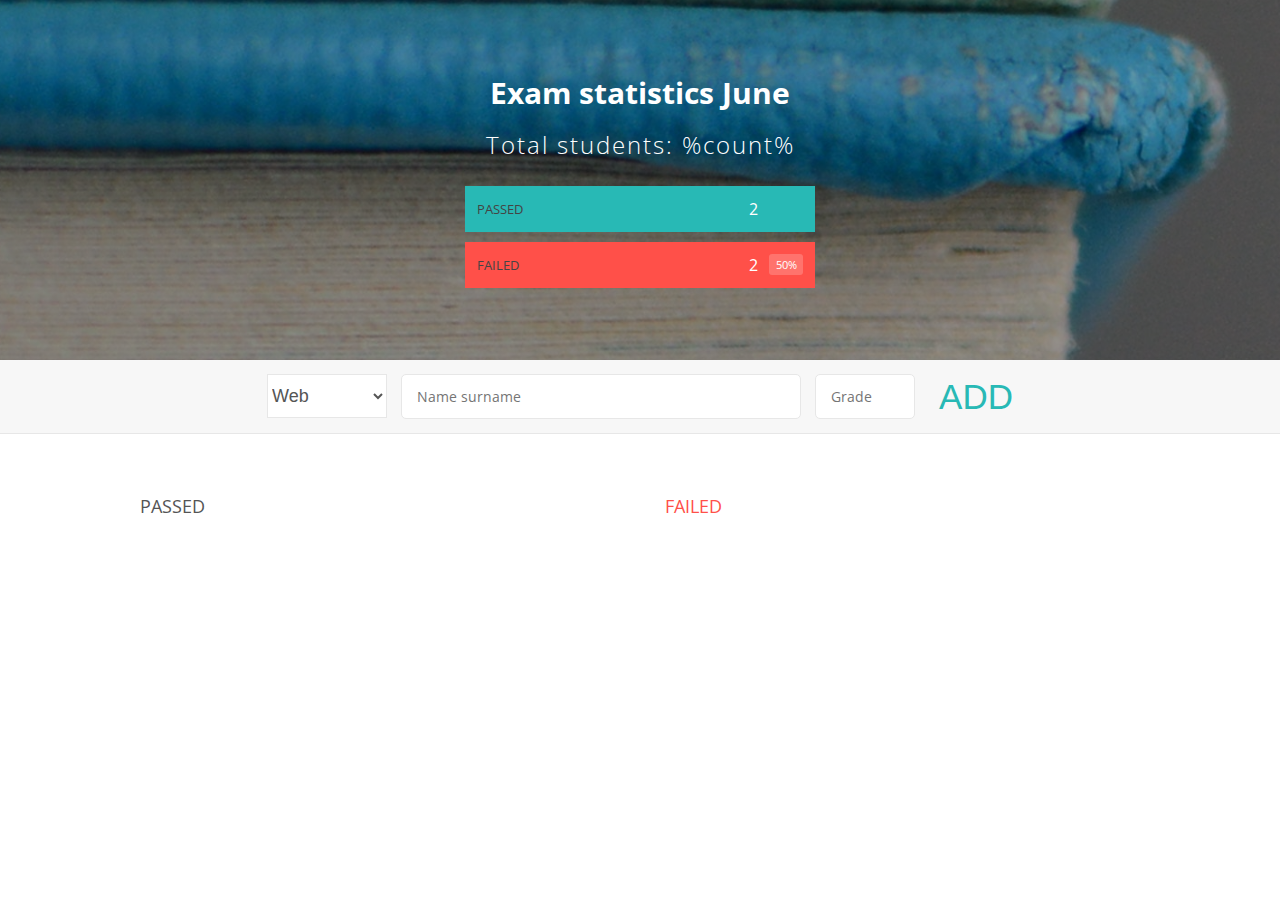
<file: examStatistics/index.html>
<!DOCTYPE html>
<html lang="en">

<head>
    <meta charset="UTF-8">
    <link href="https://fonts.googleapis.com/css?family=Open+Sans:100,300,400,600" rel="stylesheet" type="text/css">
    <link type="text/css" rel="stylesheet" href="./css/style.css">
    <title>Exam statistics</title>
</head>

<body>

    <div class="top">
        <div class="exam">
            <div class="exam-title">
                Exam statistics
                <span class="exam-title-month">June</span>
            </div>

            <div class="exam-total">Total students: %count%</div>

            <div class="exam-passed clearfix">
                <div class="exam-passed-text">passed</div>
                <div class="right">
                    <div class="exam-passed-count">2</div>
                    <div class="exam-passed-percentage">&nbsp;</div>
                </div>
            </div>

            <div class="exam-failed clearfix">
                <div class="exam-failed-text">failed</div>
                <div class="right clearfix">
                    <div class="exam-failed-count">2</div>
                    <div class="exam-failed-percentage">50%</div>
                </div>
            </div>
        </div>
    </div>

    <div class="bottom">
        <div class="add">
            <div class="add-container">
                <select class="add-subject">
                    <option value="web" selected>Web</option>
                    <option value="js">JavaScript</option>
                    <option value="spa">SPA</option>
                </select>
                <input type="text" class="add-student-name" placeholder="Name surname">
                <input type="number" class="add-grade" min="5" max="10" placeholder="Grade">
                <button class="add-btn">ADD</i>
                </button>
            </div>
        </div>

        <div class="container clearfix">
            <div class="passed">
                <h2 class="passed-title">passed</h2>

                <div class="passed-list">

                    <!-- <div class="item clearfix" id="passed-0">
                        <div class="item-description">Roger Federer</div>
                        <div class="right clearfix">
                            <div class="item-value">10</div>
                            <div class="item-delete">
                                <button class="item-delete-btn">x</i>
                                </button>
                            </div>
                        </div>
                    </div>-->

                </div>
            </div>

            <div class="failed">
                <h2 class="failed-title">failed</h2>

                <div class="failed-list">

                    <!-- <div class="item clearfix" id="failed-0">
                        <div class="item-description">John Doe</div>
                        <div class="right clearfix">
                            <div class="item-value">5</div>
                            <div class="item-delete">
                                <button class="item-delete-btn">x</i>
                                </button>
                            </div>
                        </div>
                    </div> -->

                </div>
            </div>
        </div>

    </div>

    <script src="./js/app.js"></script>
</body>

</html>
</file>
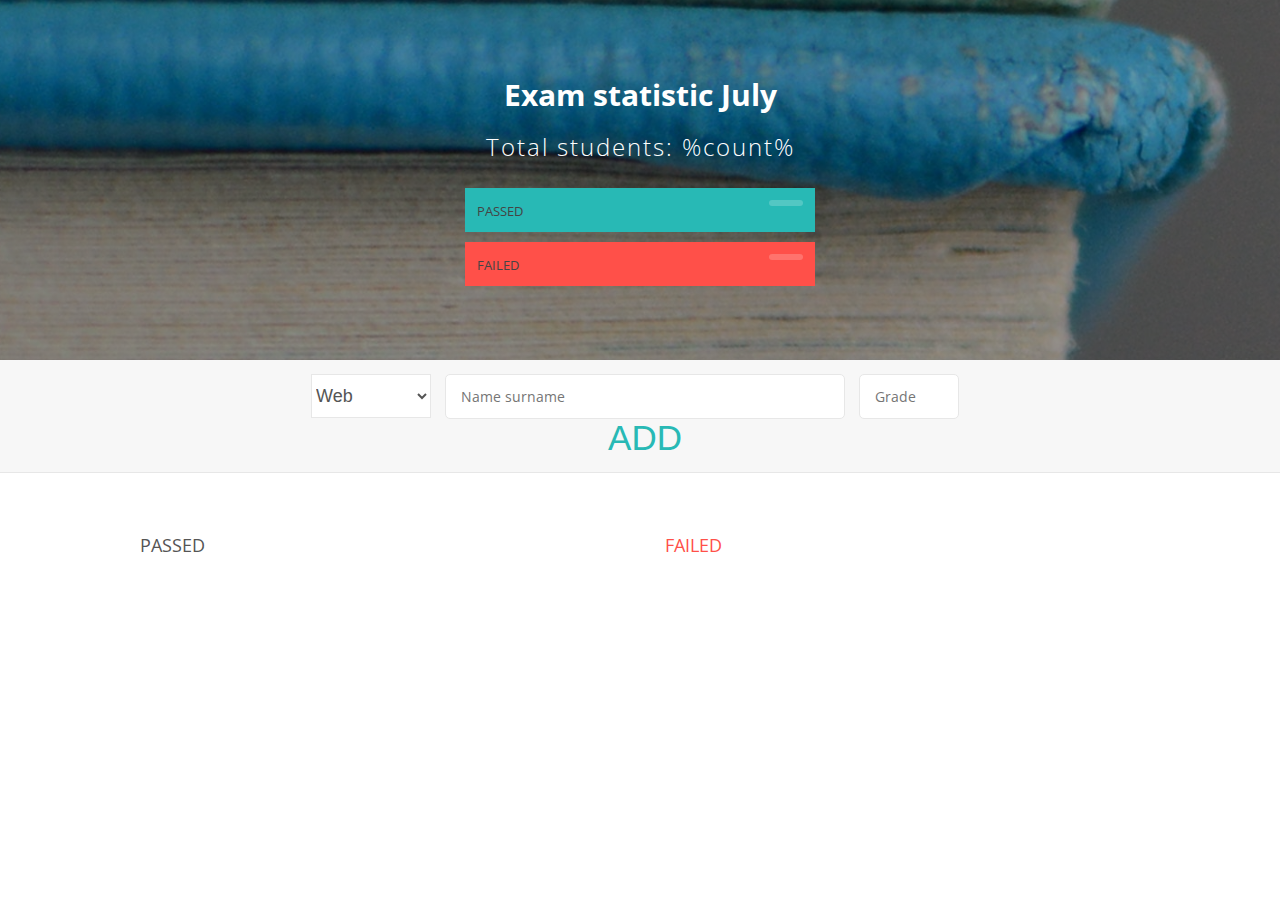
<file: examWithMarina/index.html>
<!DOCTYPE html>
<html lang="en">

<head>
    <meta charset="UTF-8">
    <link href="https://fonts.googleapis.com/css?family=Open+Sans:100,300,400,600" rel="stylesheet" type="text/css">
    <link type="text/css" rel="stylesheet" href="./css/style.css">
    <script src="https://ajax.googleapis.com/ajax/libs/jquery/3.2.1/jquery.min.js"></script>
    <title>Exam statistics</title>
</head>

<body>

    <div class="top">
        <div class="exam">
            <div class="exam-title">
                Exam statistic
                <span class="exam-title-month">June</span>
            </div>

            <div class="exam-total">Total students:
                <span> %count%</span>
            </div>

            <div class="exam-passed clearfix">
                <div class="exam-passed-text">passed</div>
                <div class="right">
                    <div class="exam-passed-count"></div>
                    <div class="exam-passed-percentage"></div>
                </div>
            </div>

            <div class="exam-failed clearfix">
                <div class="exam-failed-text">failed</div>
                <div class="right clearfix">
                    <div class="exam-failed-count"></div>
                    <div class="exam-failed-percentage"></div>
                </div>
            </div>
        </div>
    </div>

    <div class="bottom">
        <div class="add">
            <div class="add-container">
                <form>
                    <select class="add-subject">
                        <option value="web" selected="">Web</option>
                        <option value="js">JavaScript</option>
                        <option value="spa">SPA</option>
                    </select>
                    <input type="text" class="add-student-name" placeholder="Name surname">
                    <input type="number" class="add-grade" min="5" max="10" placeholder="Grade">
                </form>
                <button class="add-btn">ADD
                </button>
            </div>
        </div>

        <div class="container clearfix">
            <div class="error"></div>
            <div class="passed">
                <h2 class="passed-title">passed</h2>

                <div class="passed-list">

                    

                </div>
            </div>

            <div class="failed">
                <h2 class="failed-title">failed</h2>

                <div class="failed-list">

                    

                </div>
            </div>
        </div>

    </div>

    <script src="./js/app.js"></script>


</body>

</html>
</file>
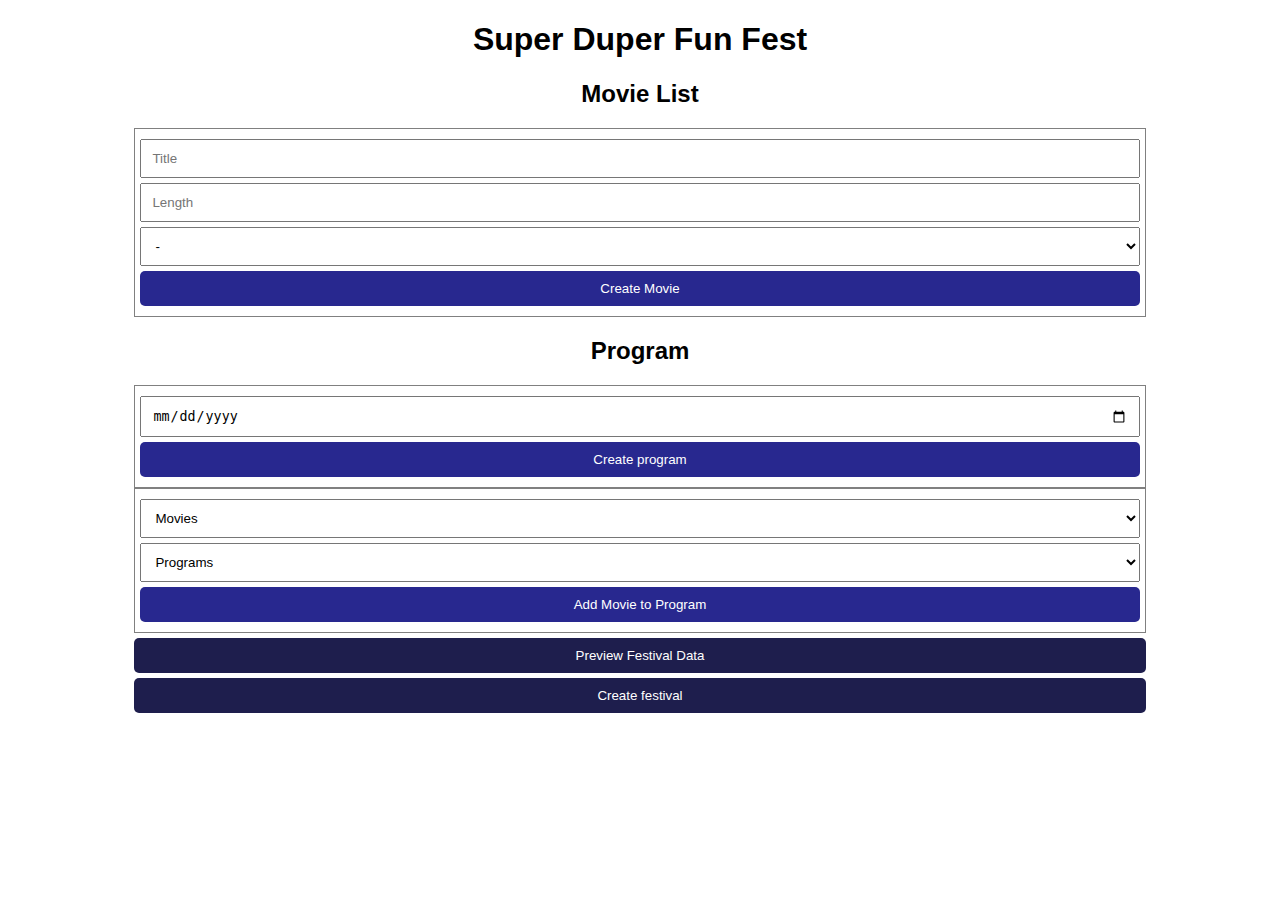
<file: objects/createMovie/index.html>
<!DOCTYPE html>
<html lang="en">

<head>
    <meta charset="UTF-8">
    <meta name="viewport" content="width=device-width, initial-scale=1.0">
    <meta http-equiv="X-UA-Compatible" content="ie=edge">
    <link rel="stylesheet" href="./CSS/main.css">
    <title>Movie List</title>
</head>

<body>
        <div class="container">
        <h1>Super Duper Fun Fest</h1>
        <h2>Movie List</h2>

        <form>
            <input type="text" id="mTitle" value="" placeholder="Title">
            <input type="number" id="mLength" value="" placeholder="Length">
            <select name="genre-select" id="genre-select">
                <option value="none">-</option>
                <option value="action">Action</option>
                <option value="thriller">Thriller</option>
                <option value="drama">Drama</option>
                <option value="romance">Romance</option>
            </select>
            <div id="error"></div>
            <input type="button" onclick="createMovie()" value="Create Movie">
            
            <div id="movie-list"></div>
        </form>

        <h2>Program</h2>

        <form>
            <input type="date" id="pdate">
            <div id="date-error"></div>
            <input type="button" onclick='createProgram()' value="Create program">
            <div id="program-list"></div>
        </form>

        

        <form>
            <select name="movies-programs-list" id="movies-programs-list">
                <option value="none">Movies</option>
            </select>
            <select name="programs-movies-list" id="programs-movies-list">
                <option value="none">Programs</option>
            </select>

            <input type="button" onclick="addMovie()" value="Add Movie to Program" id="addMovieToProgram">
            <div id="numOfMoviesInProgram"></div>
        </form>

        
            <button id="previewFestData" onclick="previewFestData()">Preview Festival Data</button>
            <div id="previewedFestData">
                
            </div>
            <button id="createFestival" onclick="createFestival">Create festival</button>

        <script src="./JS/entitet.js"></script>
        <script src="./JS/form.js"></script>
    </div>
</body>

</html>
</file>
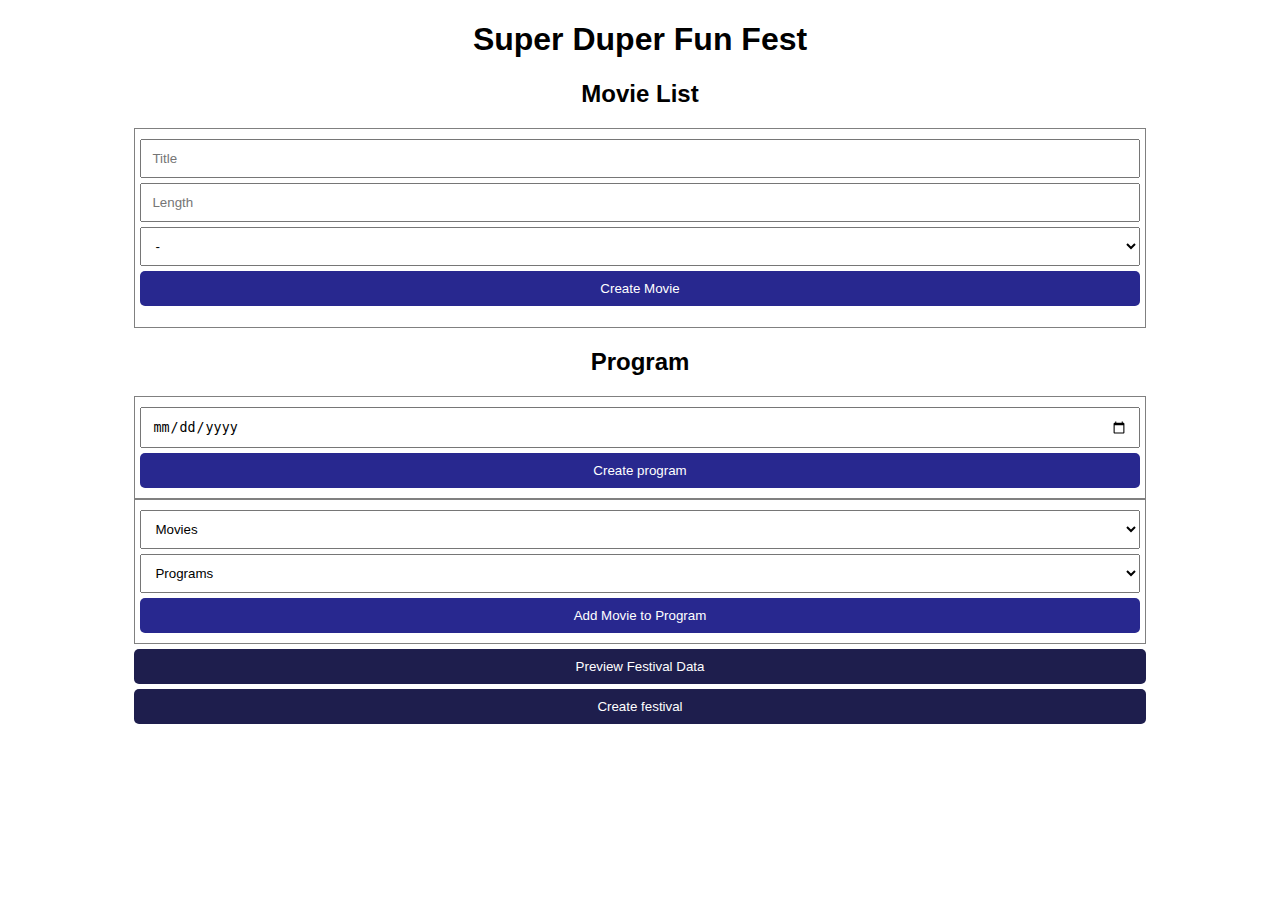
<file: objects/createMovie/festival-app/index.html>
<!DOCTYPE html>
<html lang="en">

<head>
    <meta charset="UTF-8">
    <meta name="viewport" content="width=device-width, initial-scale=1.0">
    <meta http-equiv="X-UA-Compatible" content="ie=edge">
    <link rel="stylesheet" href="css/main.css">
    <title>Movie List</title>
</head>

<body>
        <div class="container">
        <h1>Super Duper Fun Fest</h1>
        <h2>Movie List</h2>

        <form id="enter">
            <input type="text" id="mTitle" value="" placeholder="Title">
            <input type="number" id="mLength" value="" placeholder="Length">
            <select name="genre-select" id="genre-select">
                <option value="none">-</option>
                <option value="action">Action</option>
                <option value="thriller">Thriller</option>
                <option value="drama">Drama</option>
                <option value="romance">Romance</option>
            </select>
            <div id="error"></div>
            <input type="button" value="Create Movie" id="create-movie">
            
            <div id="movie-list">
                <ul>
                
                </ul>
            </div>
        </form>

        <h2>Program</h2>

        <form>
            <input type="date" id="pdate">
            <div id="date-error"></div>
            <input type="button" onclick='createProgram()' value="Create program">
            <div id="program-list"></div>
        </form>

        

        <form>
            <select name="movies-programs-list" id="movies-programs-list">
                <option value="none">Movies</option>
            </select>
            <select name="programs-movies-list" id="programs-movies-list">
                <option value="none">Programs</option>
            </select>

            <input type="button" onclick="addMovie()" value="Add Movie to Program" id="addMovieToProgram">
            <div id="numOfMoviesInProgram"></div>
        </form>

        
            <button id="previewFestData" onclick="previewFestData()">Preview Festival Data</button>
            <div id="previewedFestData">
                
            </div>
            <button id="createFestival" onclick="createFestival">Create festival</button>

        <script src="js/app.js"></script>
    </div>
</body>

</html>
</file>
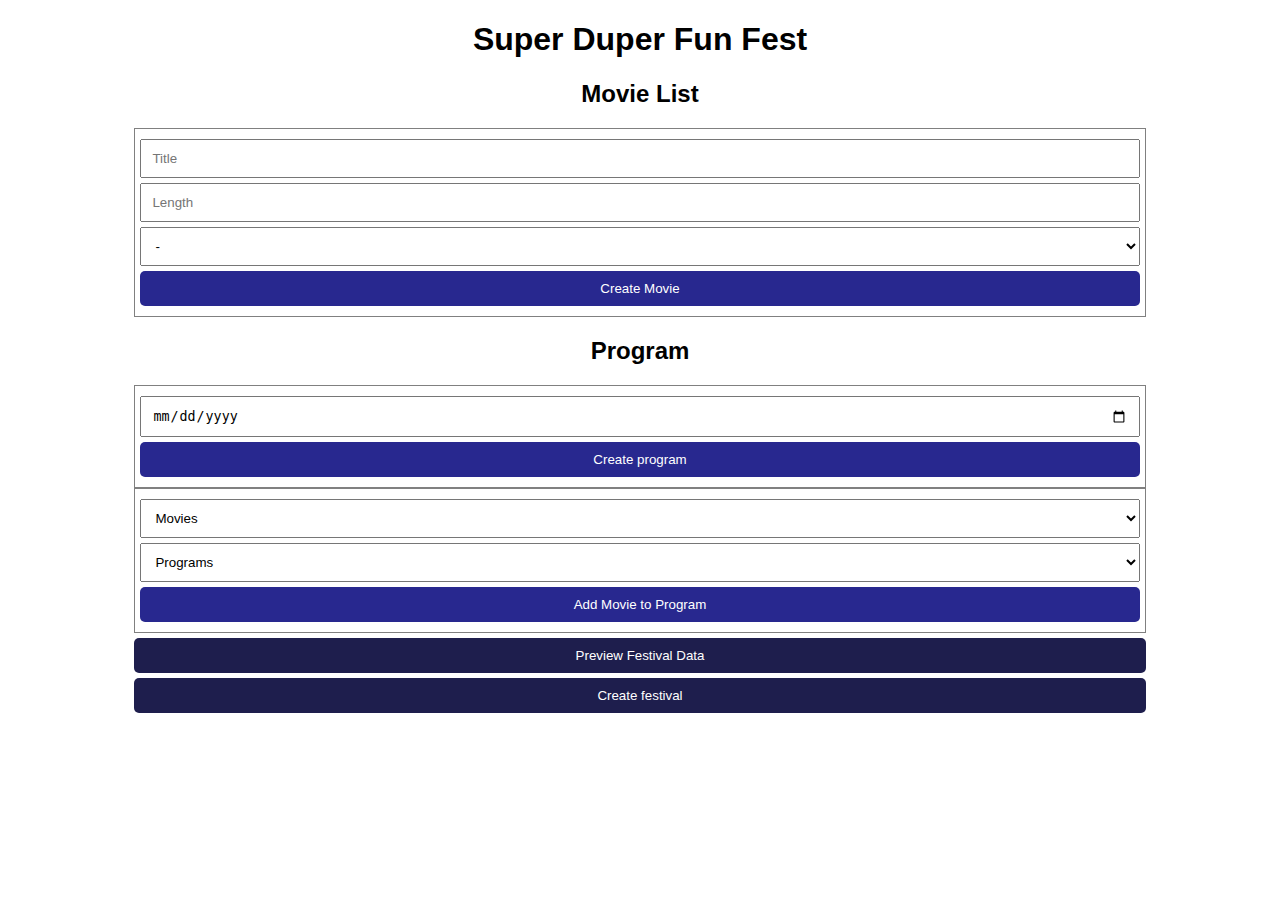
<file: objects/createMovie/Staro/index.html>
<!DOCTYPE html>
<html lang="en">

<head>
    <meta charset="UTF-8">
    <meta name="viewport" content="width=device-width, initial-scale=1.0">
    <meta http-equiv="X-UA-Compatible" content="ie=edge">
    <link rel="stylesheet" href="../festival-app/css/main.css">
    <title>Movie List</title>
</head>

<body>
        <div class="container">
        <h1>Super Duper Fun Fest</h1>
        <h2>Movie List</h2>

        <form>
            <input type="text" id="mTitle" value="" placeholder="Title">
            <input type="number" id="mLength" value="" placeholder="Length">
            <select name="genre-select" id="genre-select">
                <option value="none">-</option>
                <option value="action">Action</option>
                <option value="thriller">Thriller</option>
                <option value="drama">Drama</option>
                <option value="romance">Romance</option>
            </select>
            <div id="error"></div>
            <input type="button" onclick="createMovie()" value="Create Movie">
            
            <div id="movie-list"></div>
        </form>

        <h2>Program</h2>

        <form>
            <input type="date" id="pdate">
            <div id="date-error"></div>
            <input type="button" onclick='createProgram()' value="Create program">
            <div id="program-list"></div>
        </form>

        

        <form>
            <select name="movies-programs-list" id="movies-programs-list">
                <option value="none">Movies</option>
            </select>
            <select name="programs-movies-list" id="programs-movies-list">
                <option value="none">Programs</option>
            </select>

            <input type="button" onclick="addMovie()" value="Add Movie to Program" id="addMovieToProgram">
            <div id="numOfMoviesInProgram"></div>
        </form>

        
            <button id="previewFestData" onclick="previewFestData()">Preview Festival Data</button>
            <div id="previewedFestData">
                
            </div>
            <button id="createFestival" onclick="createFestival">Create festival</button>

        <script src="./JS/entitet.js"></script>
        <script src="./JS/form.js"></script>
    </div>
</body>

</html>
</file>
<file: examStatistics/css/style.css>
/************************************************* GENERAL **********************************************/

* {
    margin: 0;
    padding: 0;
    box-sizing: border-box;
}

.clearfix::after {
    content: "";
    display: table;
    clear: both;
}

body {
    color: #555;
    font-family: Open Sans;
    font-size: 16px;
    position: relative;
    height: 100vh;
    font-weight: 400;
}

.right { float: right; }
.red { color: #FF5049 !important; }
.red-focus:focus { border: 1px solid #FF5049 !important; }

/************************************************* TOP PART **********************************************/

.top {
    height: 40vh;
    background-image: linear-gradient(rgba(0, 0, 0, 0.35), rgba(0, 0, 0, 0.35)), url(../img/back.png);
    background-size: cover;
    background-position: center;
    position: relative;
}

.exam {
    position: absolute;
    width: 350px;
    top: 50%;
    left: 50%;
    transform: translate(-50%, -50%);
    color: #fff;
}

.exam-title {
    font-size: 30px;
    text-align: center;
    margin-bottom: 10px;
    font-weight: 700;
}

.exam-total {
    font-weight: 300;
    font-size: 24px;
    text-align: center;
    margin-top: 15px;
    margin-bottom: 25px;
    letter-spacing: 2px;
}

.exam-passed,
.exam-failed {
    padding: 12px;
    text-transform: uppercase;
}

.exam-passed {
    margin-bottom: 10px;
    background-color: #28B9B5;
}

.exam-failed {
    background-color: #FF5049;
}

.exam-passed-text,
.exam-failed-text {
    float: left;
    font-size: 13px;
    color: #444;
    margin-top: 2px;
}

.exam-passed-count,
.exam-failed-count {
    letter-spacing: 1px;
    float: left;
}

.exam-passed-percentage,
.exam-failed-percentage {
    float: left;
    width: 34px;
    font-size: 11px;
    padding: 3px 0;
    margin-left: 10px;
}

.exam-failed-percentage {
    background-color: rgba(255, 255, 255, 0.2);
    text-align: center;
    border-radius: 3px;
}


/************************************************* BOTTOM PART **********************************************/

/***** FORM *****/
.add {
    padding: 14px;
    border-bottom: 1px solid #e7e7e7;
    background-color: #f7f7f7;
}

.add-container {
    margin: 0 auto;
    text-align: center;
}

.add-subject {
    width: 120px;
    border: 1px solid #e7e7e7;
    height: 44px;
    font-size: 18px;
    color: inherit;
    background-color: #fff;
    margin-right: 10px;
    font-weight: 300;
    transition: border 0.3s;
}

.add-student-name,
.add-grade {
    border: 1px solid #e7e7e7;
    background-color: #fff;
    color: inherit;
    font-family: inherit;
    font-size: 14px;
    padding: 12px 15px;
    margin-right: 10px;
    border-radius: 5px;
    transition: border 0.3s;
}

.add-student-name { width: 400px;}
.add-grade { width: 100px;}

.add-btn {
    font-size: 35px;
    background: none;
    border: none;
    color: #28B9B5;
    cursor: pointer;
    display: inline-block;
    vertical-align: middle;
    line-height: 1.1;
    margin-left: 10px;
}

.add-btn:active { transform: translateY(2px); }

.add-status:focus,
.add-student-name:focus,
.add-grade:focus {
    outline: none;
    border: 1px solid #28B9B5;
}

.add-btn:focus { outline: none; }

/***** LISTS *****/
.container {
    width: 1000px;
    margin: 60px auto;
}

.passed {
    float: left;
    width: 475px;
    margin-right: 50px;
}

.failed {
    float: left;
    width: 475px;
}

h2 {
    text-transform: uppercase;
    font-size: 18px;
    font-weight: 400;
    margin-bottom: 15px;
}

.icome-title { color: #28B9B5; }
.failed-title { color: #FF5049; }

.item {
    padding: 13px;
    border-bottom: 1px solid #e7e7e7;
}

.item:first-child { border-top: 1px solid #e7e7e7; }
.item:nth-child(even) { background-color: #f7f7f7; }

.item-description {
    float: left;
}

.item-value {
    float: left;
    transition: transform 0.3s;
}

.item-percentage {
    float: left;
    margin-left: 20px;
    transition: transform 0.3s;
    font-size: 11px;
    background-color: #FFDAD9;
    padding: 3px;
    border-radius: 3px;
    width: 32px;
    text-align: center;
}

.passed .item-value,
.passed .item-delete-btn {
    color: #28B9B5;
}

.failed .item-value,
.failed .item-percentage,
.failed .item-delete-btn {
    color: #FF5049;
}


.item-delete {
    float: left;
}

.item-delete-btn {
    font-size: 22px;
    background: none;
    border: none;
    cursor: pointer;
    display: inline-block;
    vertical-align: middle;
    line-height: 1;
    display: none;
}

.item-delete-btn:focus { outline: none; }
.item-delete-btn:active { transform: translateY(2px); }

.item:hover .item-delete-btn { display: block; }
.item:hover .item-value { transform: translateX(-20px); }
.item:hover .item-percentage { transform: translateX(-20px); }


.unpaid {
    background-color: #FFDAD9 !important;
    cursor: pointer;
    color: #FF5049;

}

.unpaid .item-percentage { box-shadow: 0 2px 6px 0 rgba(0, 0, 0, 0.1); }
.unpaid:hover .item-description { font-weight: 900; }
</file>
<file: examWithMarina/css/style.css>
/**********************************************
*** GENERAL
**********************************************/

* {
    margin: 0;
    padding: 0;
    box-sizing: border-box;
}

.clearfix::after {
    content: "";
    display: table;
    clear: both;
}

body {
    color: #555;
    font-family: Open Sans;
    font-size: 16px;
    position: relative;
    height: 100vh;
    font-weight: 400;
}

.right { float: right; }
.red { color: #FF5049 !important; }
.red-focus:focus { border: 1px solid #FF5049 !important; }

/**********************************************
*** TOP PART
**********************************************/

.top {
    height: 40vh;
    background-image: linear-gradient(rgba(0, 0, 0, 0.35), rgba(0, 0, 0, 0.35)), url(../img/back.png);
    background-size: cover;
    background-position: center;
    position: relative;
}

.exam {
    position: absolute;
    width: 350px;
    top: 50%;
    left: 50%;
    transform: translate(-50%, -50%);
    color: #fff;
}

.exam-title {
    font-size: 30px;
    text-align: center;
    margin-bottom: 10px;
    font-weight: 700;
}

.exam-total {
    font-weight: 300;
    font-size: 24px;
    text-align: center;
    margin-top: 15px;
    margin-bottom: 25px;
    letter-spacing: 2px;
}

.exam-passed,
.exam-failed {
    padding: 12px;
    text-transform: uppercase;
}

.exam-passed {
    margin-bottom: 10px;
    background-color: #28B9B5;
}

.exam-failed {
    background-color: #FF5049;
}

.exam-passed-text,
.exam-failed-text {
    float: left;
    font-size: 13px;
    color: #444;
    margin-top: 2px;
}

.exam-passed-count,
.exam-failed-count {
    letter-spacing: 1px;
    float: left;
}

.exam-passed-percentage,
.exam-failed-percentage {
    float: left;
    width: 34px;
    font-size: 11px;
    padding: 3px 0;
    margin-left: 10px;
}
.exam-passed-percentage,
.exam-failed-percentage {
    background-color: rgba(255, 255, 255, 0.2);
    text-align: center;
    border-radius: 3px;
}


/**********************************************
*** BOTTOM PART
**********************************************/

/***** FORM *****/
.add {
    padding: 14px;
    border-bottom: 1px solid #e7e7e7;
    background-color: #f7f7f7;
}

.add-container {
    margin: 0 auto;
    text-align: center;
}

.add-subject {
    width: 120px;
    border: 1px solid #e7e7e7;
    height: 44px;
    font-size: 18px;
    color: inherit;
    background-color: #fff;
    margin-right: 10px;
    font-weight: 300;
    transition: border 0.3s;
}

.add-student-name,
.add-grade {
    border: 1px solid #e7e7e7;
    background-color: #fff;
    color: inherit;
    font-family: inherit;
    font-size: 14px;
    padding: 12px 15px;
    margin-right: 10px;
    border-radius: 5px;
    transition: border 0.3s;
}

.add-student-name { width: 400px;}
.add-grade { width: 100px;}

.add-btn {
    font-size: 35px;
    background: none;
    border: none;
    color: #28B9B5;
    cursor: pointer;
    display: inline-block;
    vertical-align: middle;
    line-height: 1.1;
    margin-left: 10px;
}

.add-btn:active { transform: translateY(2px); }

.add-status:focus,
.add-student-name:focus,
.add-grade:focus {
    outline: none;
    border: 1px solid #28B9B5;
}

.add-btn:focus { outline: none; }

/***** LISTS *****/
.container {
    width: 1000px;
    margin: 60px auto;
}

.passed {
    float: left;
    width: 475px;
    margin-right: 50px;
}

.failed {
    float: left;
    width: 475px;
}

h2 {
    text-transform: uppercase;
    font-size: 18px;
    font-weight: 400;
    margin-bottom: 15px;
}

.icome-title { color: #28B9B5; }
.failed-title { color: #FF5049; }

.item {
    padding: 13px;
    border-bottom: 1px solid #e7e7e7;
}

.item:first-child { border-top: 1px solid #e7e7e7; }
.item:nth-child(even) { background-color: #f7f7f7; }

.item-description {
    float: left;
}

.item-value {
    float: left;
    transition: transform 0.3s;
}

.item-percentage {
    float: left;
    margin-left: 20px;
    transition: transform 0.3s;
    font-size: 11px;
    background-color: #FFDAD9;
    padding: 3px;
    border-radius: 3px;
    width: 32px;
    text-align: center;
}

.passed .item-value,
.passed .item-delete-btn {
    color: #28B9B5;
}

.failed .item-value,
.failed .item-percentage,
.failed .item-delete-btn {
    color: #FF5049;
}


.item-delete {
    float: left;
}

.item-delete-btn {
    font-size: 22px;
    background: none;
    border: none;
    cursor: pointer;
    display: inline-block;
    vertical-align: middle;
    line-height: 1;
    display: none;
}

.item-delete-btn:focus { outline: none; }
.item-delete-btn:active { transform: translateY(2px); }

.item:hover .item-delete-btn { display: block; }
.item:hover .item-value { transform: translateX(-20px); }
.item:hover .item-percentage { transform: translateX(-20px); }


.unpaid {
    background-color: #FFDAD9 !important;
    cursor: pointer;
    color: #FF5049;

}

.unpaid .item-percentage { box-shadow: 0 2px 6px 0 rgba(0, 0, 0, 0.1); }
.unpaid:hover .item-description { font-weight: 900; }

.error{
    color: red;
    font-family: monospace;
    letter-spacing: 4px;
}
</file>
<file: objects/createMovie/CSS/main.css>
body {
  font-family: sans-serif; }

.container {
  text-align: center;
  width: 80%;
  margin: 0px auto; }

form {
  list-style-type: none;
  width: 100%;
  border: 1px solid grey;
  padding: 5px;
  box-sizing: border-box; }
  form input, form select, form option {
    box-sizing: border-box;
    display: block;
    width: 100%;
    margin: 5px 0px;
    padding: 10px; }
  form input[type=button] {
    color: white;
    background-color: #28288f;
    border-radius: 5px;
    border: none; }

button {
  box-sizing: border-box;
  display: block;
  width: 100%;
  margin: 5px 0px;
  padding: 10px;
  color: white;
  background-color: #1e1e4d;
  border: none;
  border-radius: 5px; }

#error, #date-error {
  color: red; }

div ul li {
  list-style-type: none; }

/*# sourceMappingURL=main.css.map */
</file>
<file: objects/createMovie/festival-app/css/main.css>
body {
  font-family: sans-serif; }

.container {
  text-align: center;
  width: 80%;
  margin: 0px auto; }

form {
  list-style-type: none;
  width: 100%;
  border: 1px solid grey;
  padding: 5px;
  box-sizing: border-box; }
  form input, form select, form option {
    box-sizing: border-box;
    display: block;
    width: 100%;
    margin: 5px 0px;
    padding: 10px; }
  form input[type=button] {
    color: white;
    background-color: #28288f;
    border-radius: 5px;
    border: none; }

button {
  box-sizing: border-box;
  display: block;
  width: 100%;
  margin: 5px 0px;
  padding: 10px;
  color: white;
  background-color: #1e1e4d;
  border: none;
  border-radius: 5px; }

#error, #date-error {
  color: red; }

div ul li {
  list-style-type: none; }

/*# sourceMappingURL=main.css.map */
</file>
